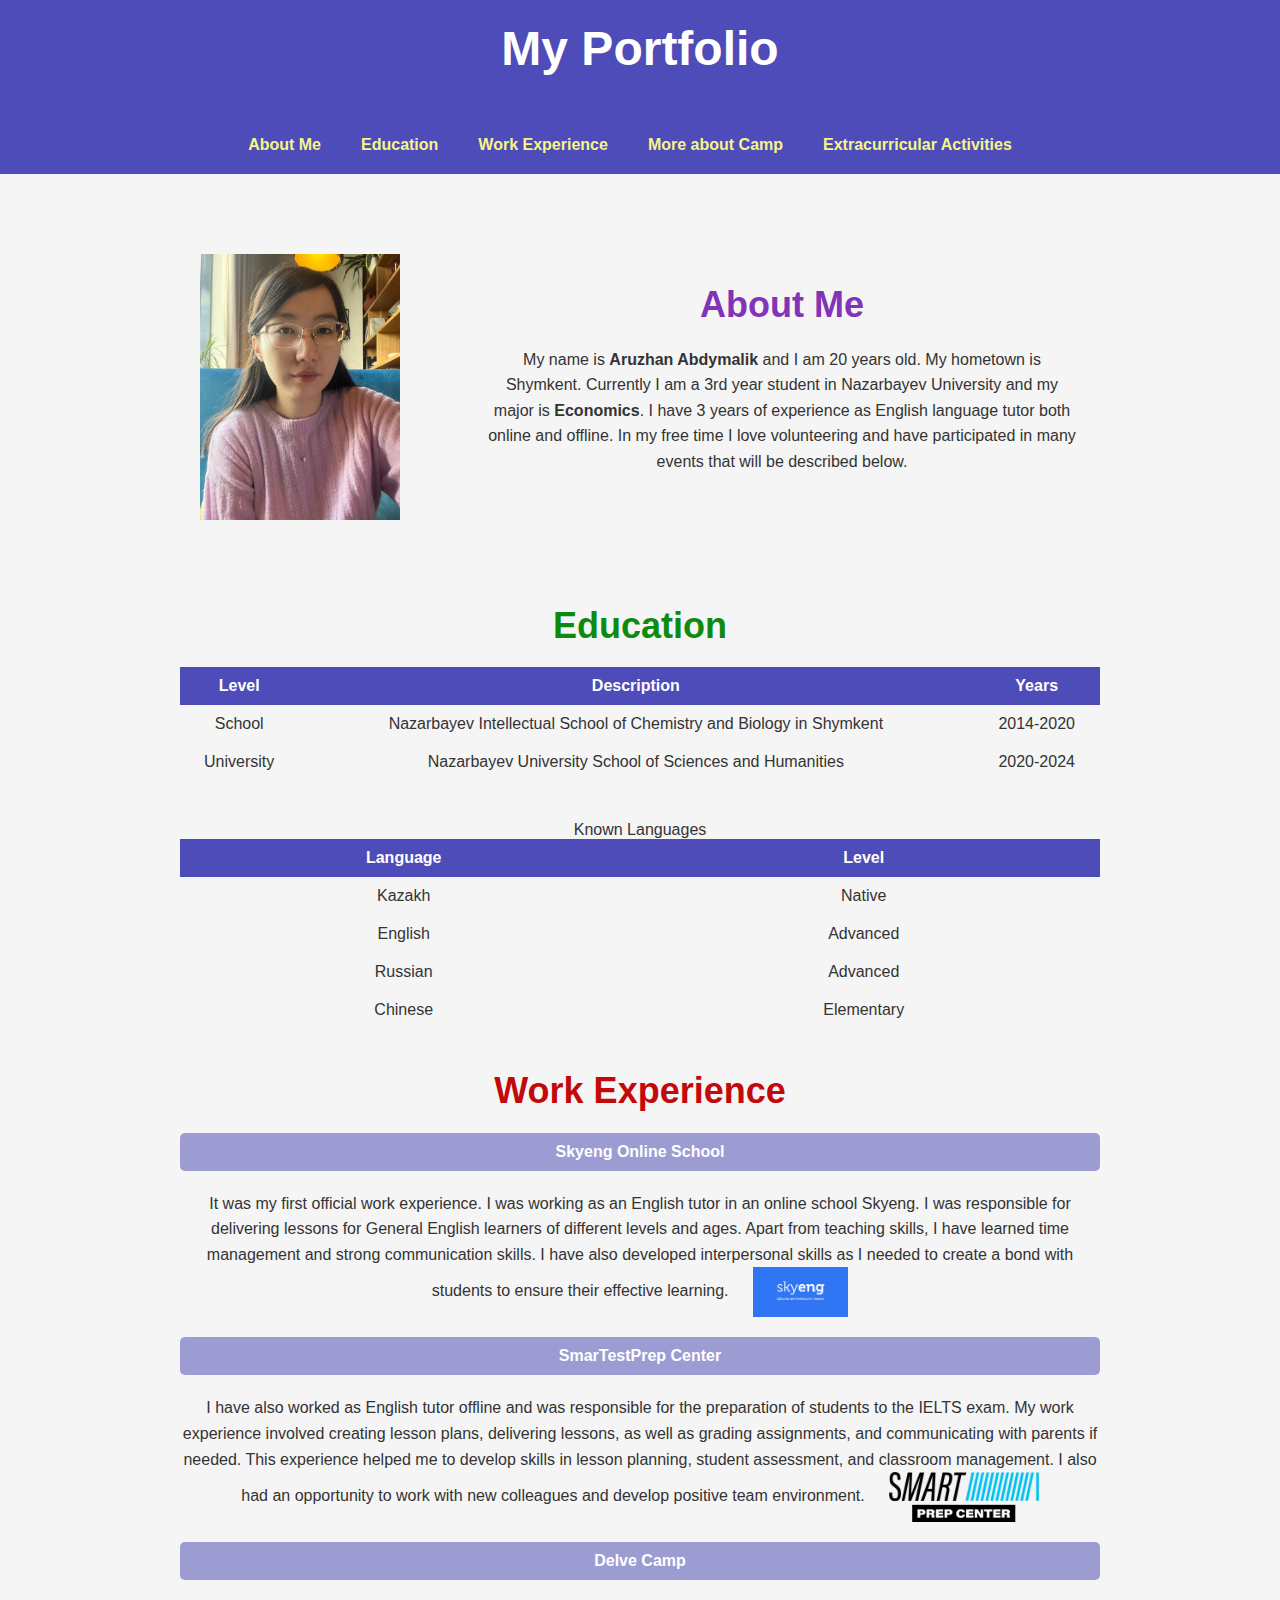
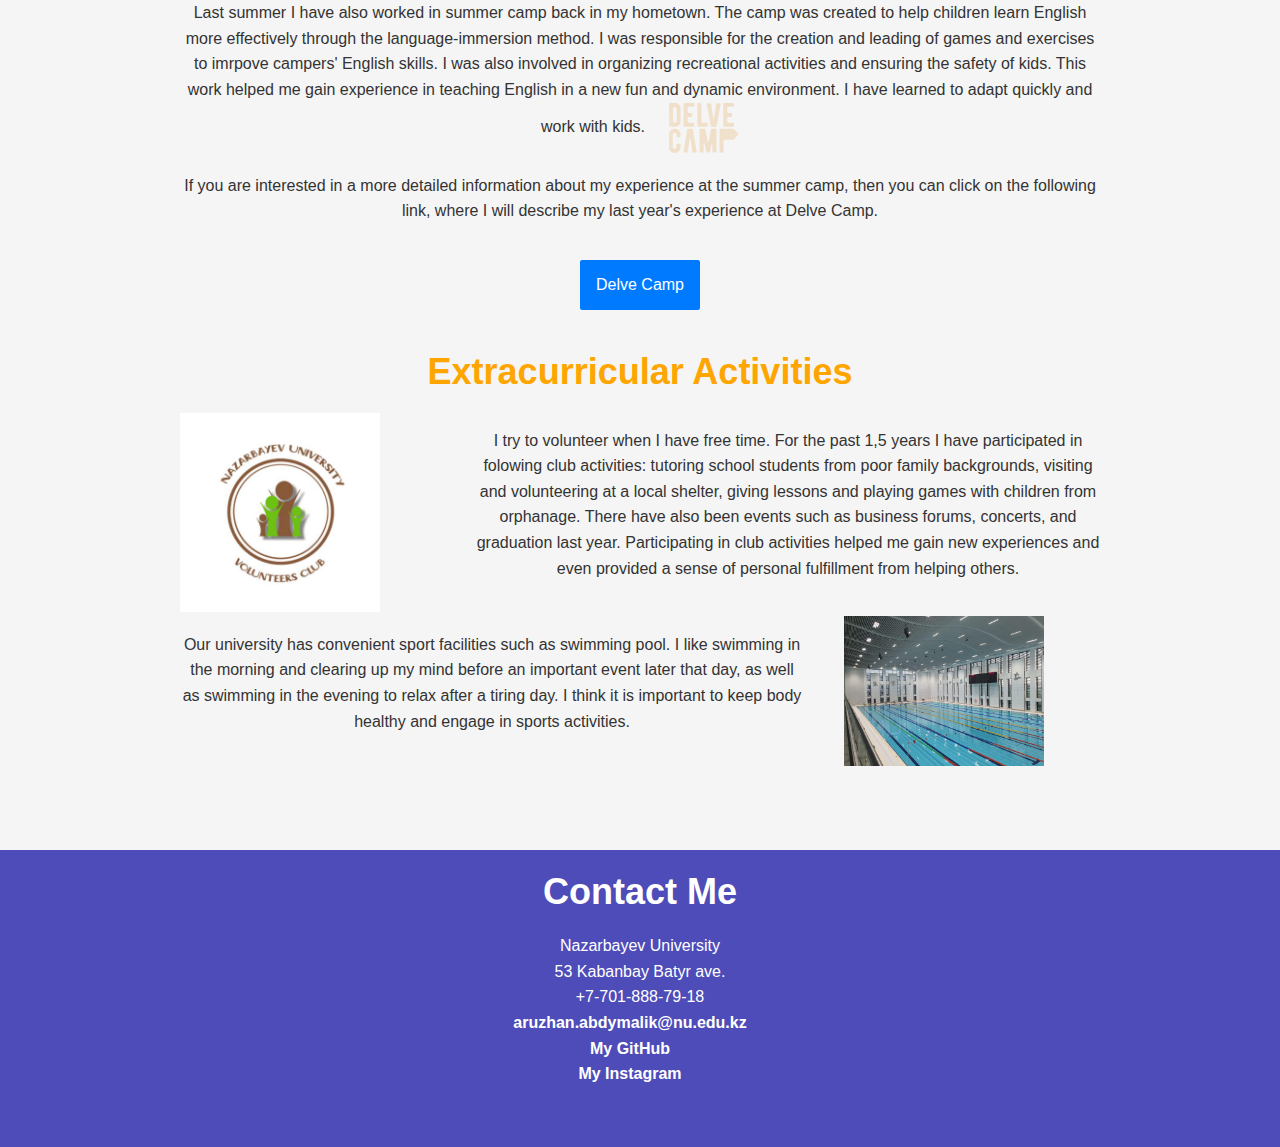
<file: index.html>
<!DOCTYPE html>
<html>
<head>
	<meta charset="UTF-8">
	<meta http-equiv="X-UA-Compatible" content="IE=edge">
	<meta name="viewport" content="width=device-width, initial-scale=1.0">
	<link rel="stylesheet" href="style.css">
	<title>My Portfolio</title>
</head>
<body>
	<header>
		<h1>My Portfolio</h1> <br>
		<nav>
			<ul>
				<li><a href="#about-me">About Me</a></li>
				<li><a href="#my-education">Education</a></li>
				<li><a href="#work-experience">Work Experience</a></li>
				<li><a href="page2.html" id="link">More about Camp</a></li>
				<li><a href="#my-extracurricular-activities">Extracurricular Activities</a></li>
			</ul>
		</nav>
	</header>
	<main>
		<section id="about-me">
			<div class="about-me-wrapper">
				<div class="image-wrapper">
					<img src="author.jpg" alt="" width="200px" height="250">
				</div>
				<div class="text-wrapper">
					<h2>About Me</h2>
					<p>My name is <b>Aruzhan Abdymalik</b> and I am 20 years old. My hometown is Shymkent. Currently I am a 3rd year student in Nazarbayev University and my major is <b>Economics</b>. I have 3 years of experience as English language tutor both online and offline. In my free time I love volunteering and have participated in many events that will be described below.</p>
				</div>
			</div>
		</section>		
		<section id="my-education">
			<h2>Education</h2>
			<table>
				<thead>
				  <tr>
					<th>Level</th>
					<th>Description</th>
					<th>Years</th>
				  </tr>
				</thead>
				<tbody>
				  <tr>
					<td>School</td>
					<td>Nazarbayev Intellectual School of Chemistry and Biology in Shymkent</td>
					<td>2014-2020</td>
				  </tr>
				  <tr>
					<td>University</td>
					<td>Nazarbayev University School of Sciences and Humanities</td>
					<td>2020-2024</td>
				  </tr>
				</tbody>
			  </table>						

			  <table>
				<caption>Known Languages</caption>
				<thead>
				  <tr>
					<th>Language</th>
					<th>Level</th>
				  </tr>
				</thead>
				<tbody>
				  <tr>
					<td>Kazakh</td>
					<td>Native</td>
				  </tr>
				  <tr>
					<td>English</td>
					<td>Advanced</td>
				  </tr>
				  <tr>
					<td>Russian</td>
					<td>Advanced</td>
				  </tr>
				  <tr>
					<td>Chinese</td>
					<td>Elementary</td>
				  </tr>
				</tbody>
			  </table>
		<section id="work-experience">
			<h2>Work Experience</h2>
			<article>
				<h4>Skyeng Online School</h4>
				<p>
				It was my first official work experience. I was working as an English tutor in an online school Skyeng. I was responsible for delivering lessons for General English learners of different levels and ages. Apart from teaching skills, I have learned time management and strong communication skills. I have also developed interpersonal skills as I needed to create a bond with students to ensure their effective learning.
				<img src="skyeng.png" alt="Skyeng logo" class="work-logo">
			</p>
			  </article>
			  <article>
				<h4>SmarTestPrep Center</h4>
				<p>
				I have also worked as English tutor offline and was responsible for the preparation of students to the IELTS exam. My work experience involved creating lesson plans, delivering lessons, as well as grading assignments, and communicating with parents if needed. This experience helped me to develop skills in lesson planning, student assessment, and classroom management. I also had an opportunity to work with new colleagues and develop positive team environment.
				<img src="smart.png" alt="SmarTestPrep Center logo" class="work-logo">	
			</p>
			  </article>
			  <article>
				<h4>Delve Camp</h4>
				<p>
				  Last summer I have also worked in summer camp back in my hometown. The camp was created to help children learn English more effectively through the language-immersion method. I was responsible for the creation and leading of games and exercises to imrpove campers' English skills. I was also involved in organizing recreational activities and ensuring the safety of kids. This work helped me gain experience in teaching English in a new fun and dynamic environment. I have learned to adapt quickly and work with kids.
				  <img src="logo.svg" alt="SmarTestPrep Center logo" class="work-logo">	
				</p>
				<div style="text-align:center;">
					<p>If you are interested in a more detailed information about my experience at the summer camp, then you can click on the following link, where I will describe my last year's experience at Delve Camp.</p>
					<a href="page2.html" id="camp-link">Delve Camp</a>
				</div>
			  </article>	
		</section>
	</section>
	<section id="my-extracurricular-activities">
		<h2>Extracurricular Activities</h2>
		<div class="extra-wrapper">
			<div class="image-wrapper">
				<img src="vol.jpg" alt="" width="200px" height="250">
			</div>
			<div class="text-wrapper">
				<p>I try to volunteer when I have free time. For the past 1,5 years I have participated in folowing club activities: tutoring school students from poor family backgrounds, visiting and volunteering at a local shelter, giving lessons and playing games with children from orphanage. There have also been events such as business forums, concerts, and graduation last year. Participating in club activities helped me gain new experiences and even provided a sense of personal fulfillment from helping others.</p>
			</div>
			<div class="text-wrapper-2">
				<p>Our university has convenient sport facilities such as swimming pool. I like swimming in the morning and clearing up my mind before an important event later that day, as well as swimming in the evening to relax after a tiring day. I think it is important to keep body healthy and engage in sports activities. </p>
			</div>
			<div class="image-wrapper-2">
				<img src="pool.jpeg" alt="" width="200px" height="250">
			</div>
		</div>
	</section>
	</main>
	<footer>
		<section id="contact-me">
			<h2>Contact Me</h2>
			<p>
				Nazarbayev University <br>
				53 Kabanbay Batyr ave. <br>
				+7-701-888-79-18 <br>
				<a href="mailto:aruzhan.abdymalik@nu.edu.kz" class="email">
					aruzhan.abdymalik@nu.edu.kz
				</a> <br>
				<a href="https://github.com/aruzhanabdymalik"><i class="fa fa-github"></i> My GitHub</a><br>
				<a href="https://www.instagram.com/aruzhan_fl/"> My Instagram</a>
			  </p>
		</section>
	</footer>
	<script src="main.js"></script>
</body>
</html>
</file>
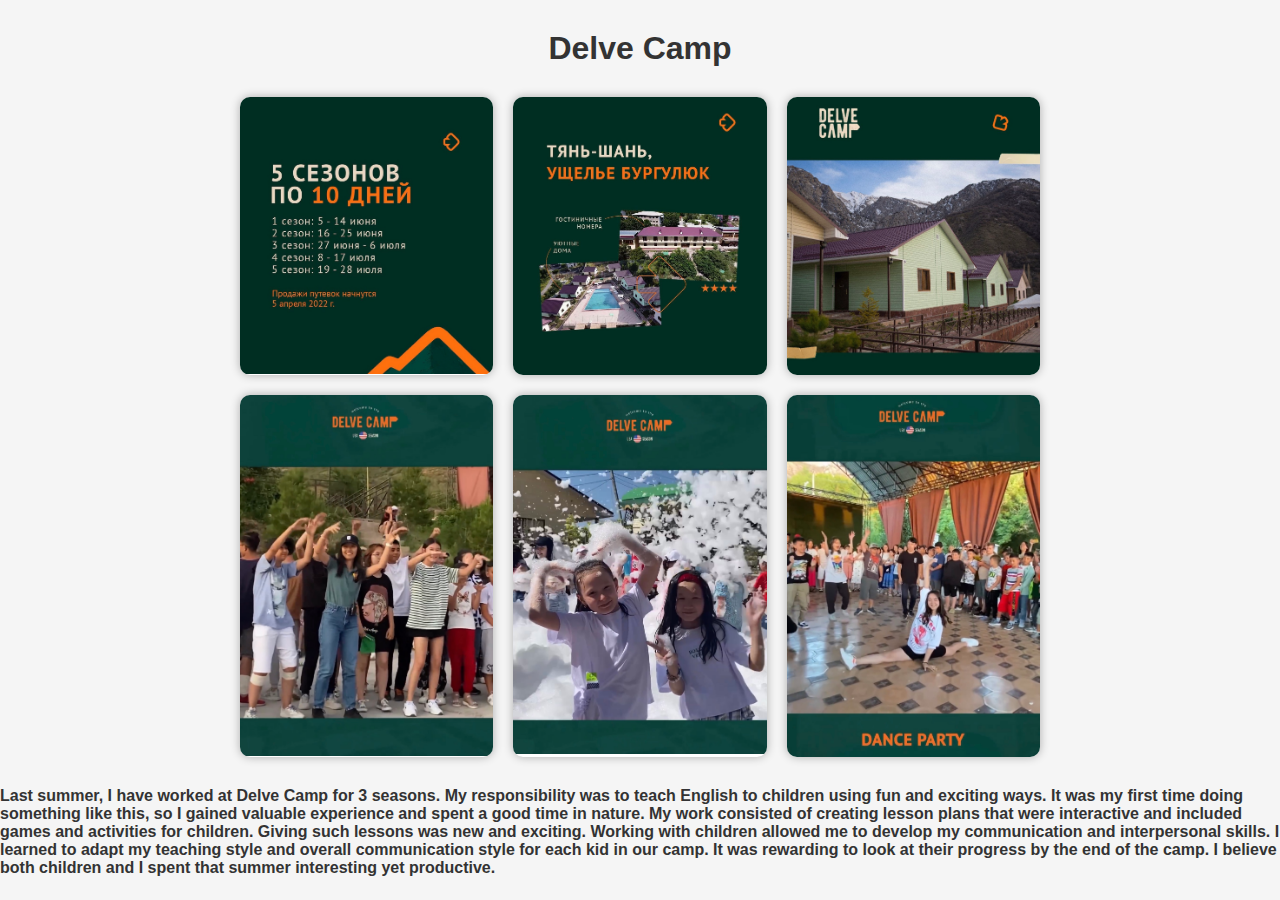
<file: page2.html>
<!DOCTYPE html>
<html lang="en">
<head>
	<meta charset="UTF-8">
	<title>Delve Camp</title>
	<style>
		body {
			font-family: Arial, sans-serif;
			margin: 0;
			padding: 0;
			background-color: #f5f5f5;
		}

		h1 {
			text-align: center;
			color: #333;
			margin-top: 30px;
			margin-bottom: 30px;
		}
        h4 {
  font-size:1em; 
  color: #333; 
  margin-top: 30px;

  
}


		.gallery {
			display: grid;
			grid-template-columns: repeat(3, 1fr);
			grid-gap: 20px;
			margin: 0 auto;
			max-width: 800px;
		}

		.gallery div {
			border-radius: 10px;
			overflow: hidden;
			box-shadow: 0px 0px 10px rgba(0,0,0,0.3);
			background-color: #fff;
			transition: transform 0.3s ease-in-out;
			cursor: pointer;
		}

		.gallery div:hover {
			transform: translateY(-5px);
			box-shadow: 0px 5px 20px rgba(0,0,0,0.5);
		}

		.gallery img {
			display: block;
			width: 100%;
			height: auto;
			transition: opacity 0.3s ease-in-out;
		}

		.gallery div:hover img {
			opacity: 0.8;
		}

		.gallery p {
			text-align: center;
			margin-top: 10px;
			margin-bottom: 10px;
			font-size: 14px;
			color: #666;
		}
	</style>
</head>
<body>
	<h1>Delve Camp</h1>
	
    <div class="gallery">

    <div>
		<img src="d1.jpg" alt="Picture 1" width="200" height="200">
	</div>

	<div>
		<img src="d2.jpg" alt="Picture 2" width="200" height="200">
	</div>

	<div>
		<img src="d3.jpg" alt="Picture 3" width="200" height="200">
	</div>
	<div>
		<img src="d4.jpg" alt="Picture 4" width="200" height="200">
	</div>

	<div>
		<img src="d5.jpg" alt="Picture 5" width="200" height="200">
	</div>

	<div>
		<img src="d6.jpg" alt="Picture 6" width="200" height="200">
	</div>
</div>
    <h4> Last summer, I have worked at Delve Camp for 3 seasons. My responsibility was to teach English to children using fun and exciting ways. It was my first time doing something like this, so I gained valuable experience and spent a good time in nature. My work consisted of creating lesson plans that were interactive and included games and activities for children. Giving such lessons was new and exciting. Working with children allowed me to develop my communication and interpersonal skills. I learned to adapt my teaching style and overall communication style for each kid in our camp. It was rewarding to look at their progress by the end of the camp. I believe both children and I spent that summer interesting yet productive. </h4>

</body>
</html>
</file>
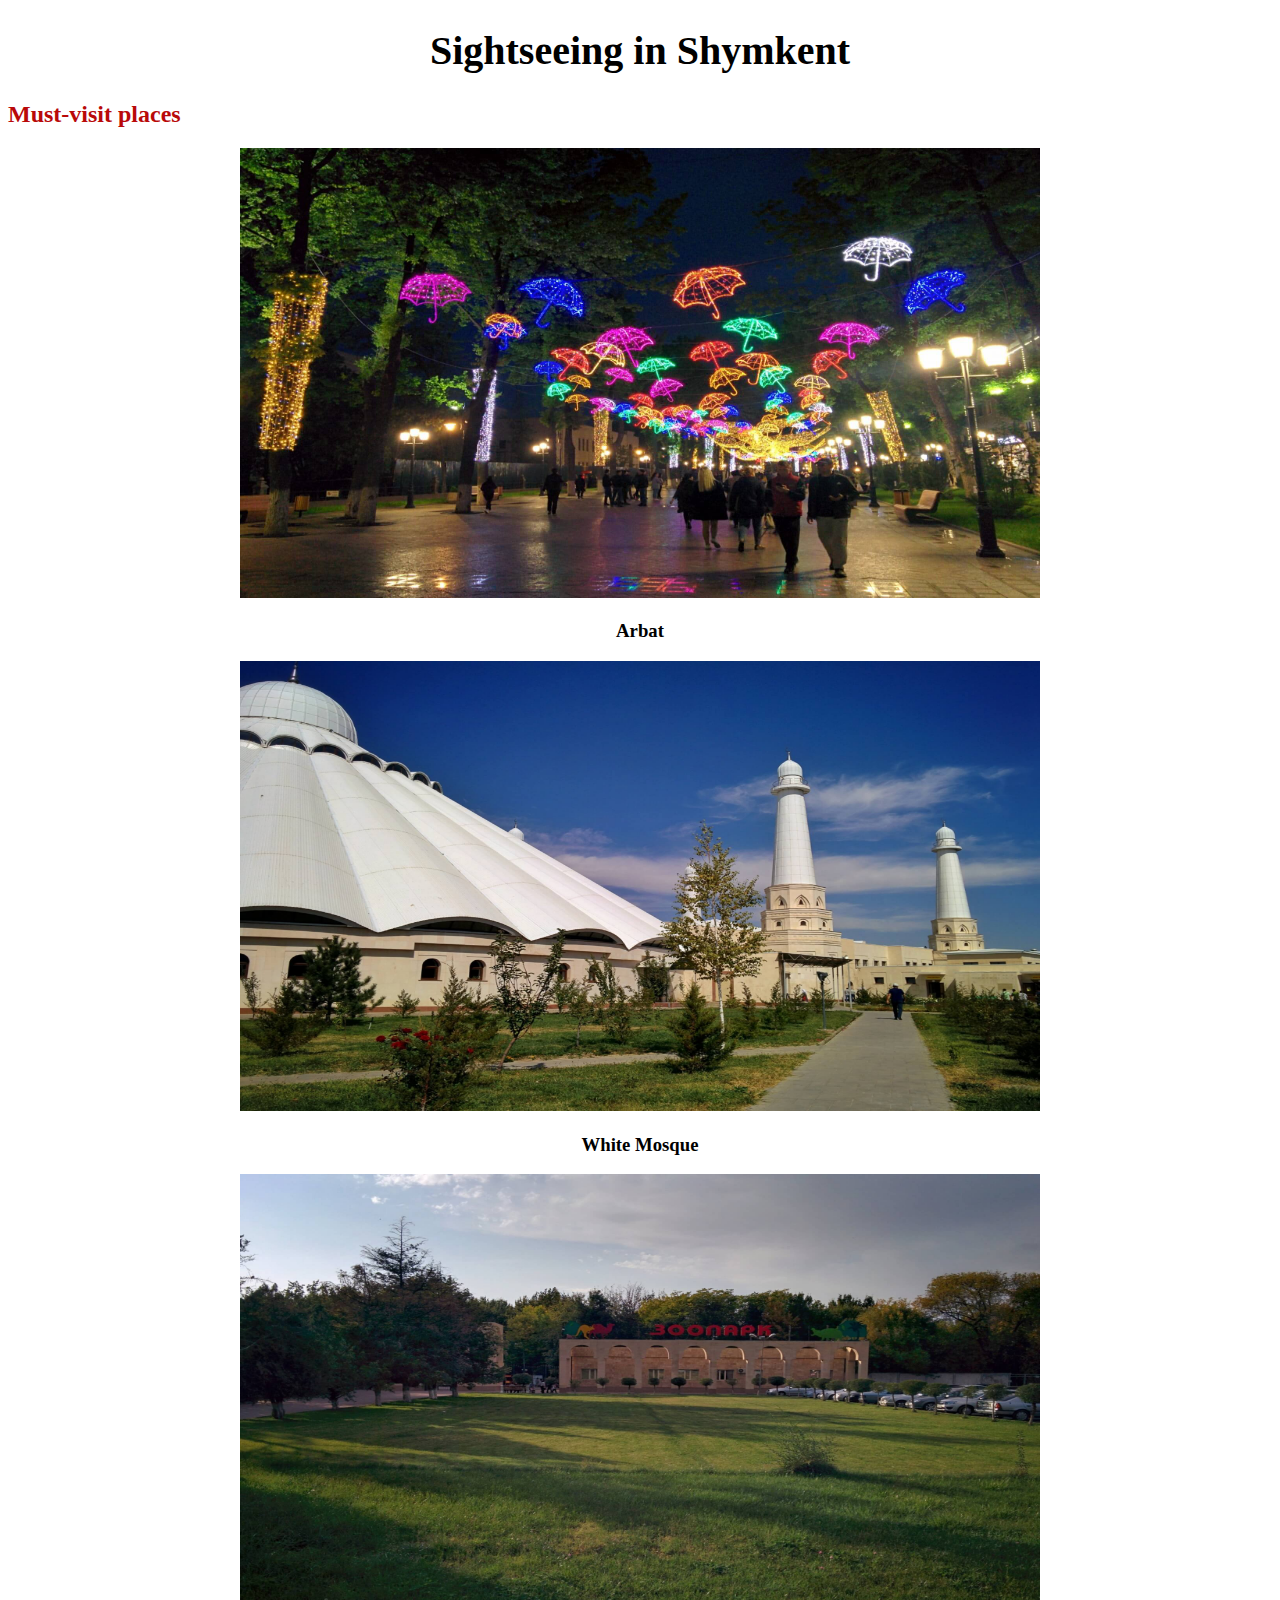
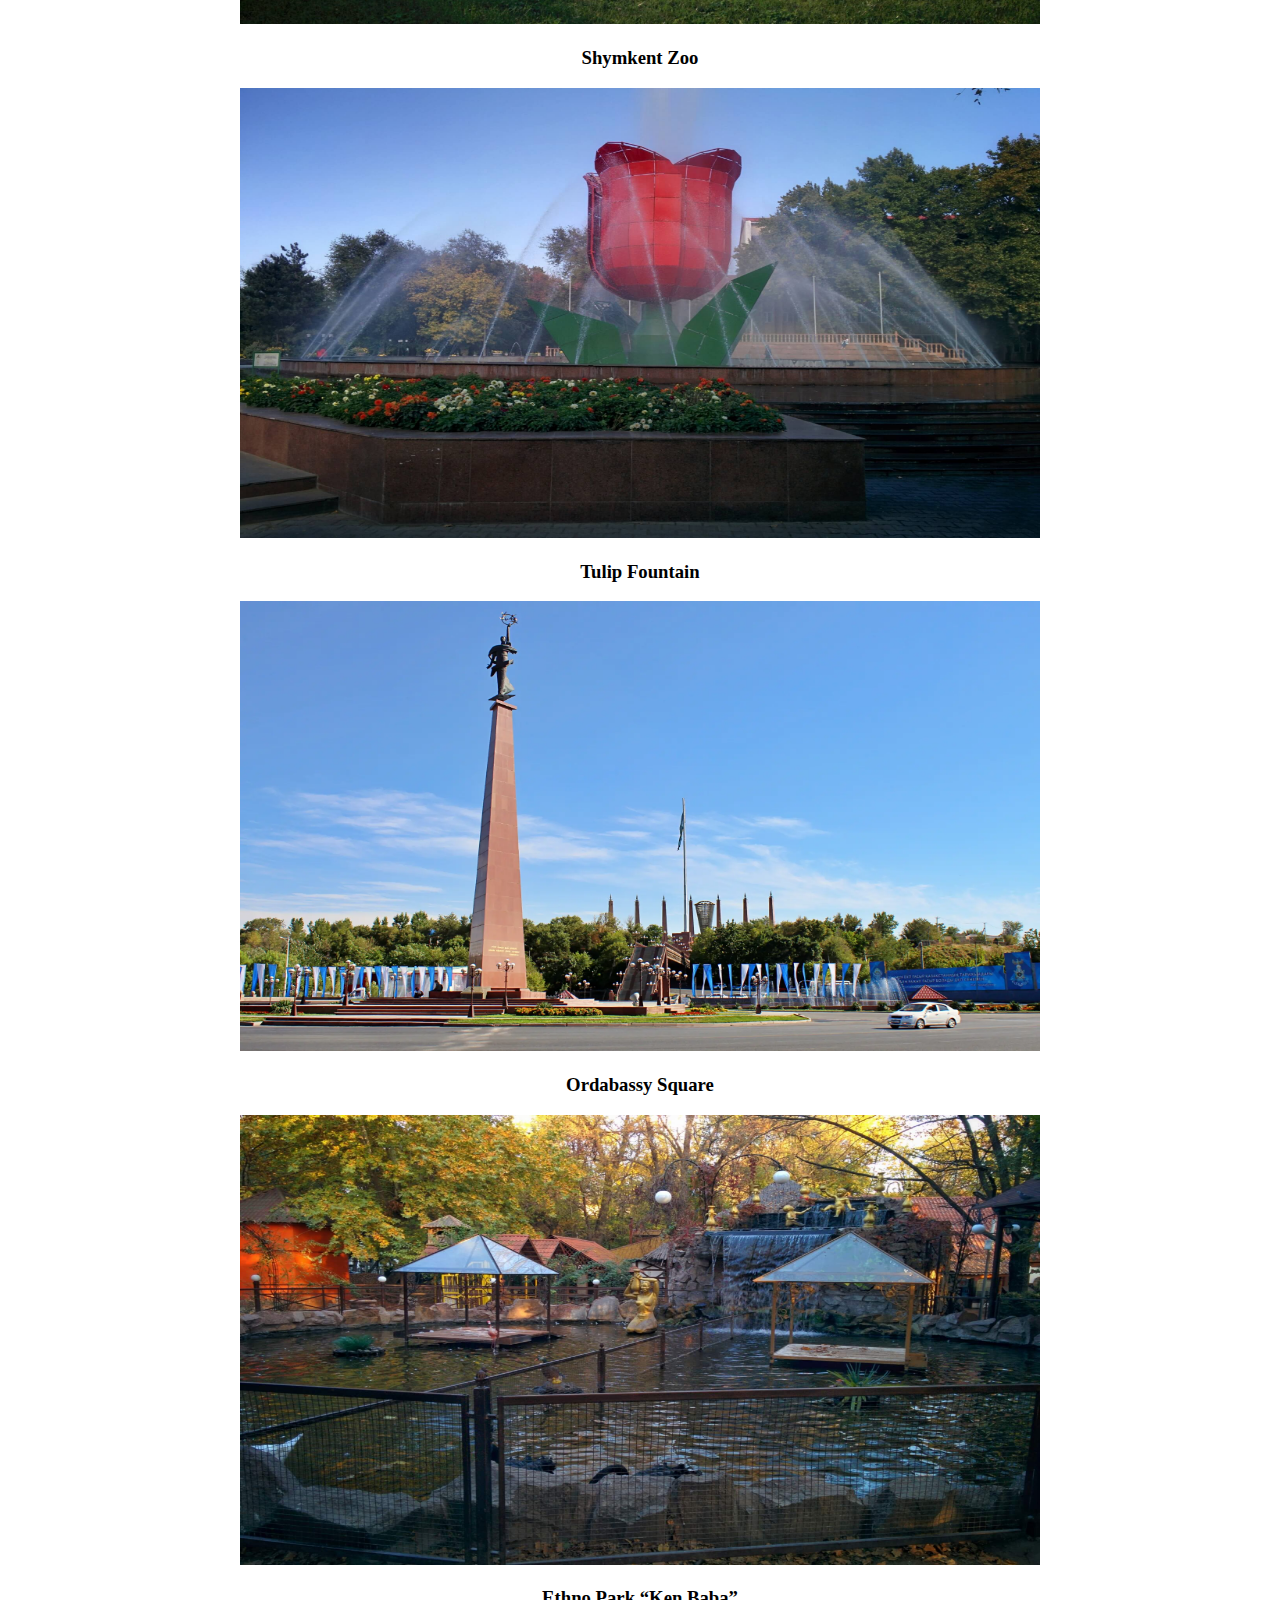
<file: sights.html>
<!DOCTYPE html>
<html lang="en">
<head>
  <meta charset="UTF-8">
  <title>Sightseeing in Shymkent</title>
 </head>
 <body>
   <h1 style="text-align:center; font-size:250%;">Sightseeing in Shymkent</h1>
   <h2 style="color:rgb(185, 9, 9);">Must-visit places</h2>
   <center> 
    
    <img src="p1.jpg" alt="" width="800" height="450">
    <h3>Arbat</h3>
    <img src="p2.jpg" alt="" width="800" height="450">
    <h3>White Mosque</h3>
    <img src="p3.jpg" alt="" width="800" height="450">
    <h3>Shymkent Zoo</h3>
    <img src="p4.jpg" alt="" width="800" height="450">
    <h3>Tulip Fountain</h3>
    <img src="p5.jpg" alt="" width="800" height="450">
    <h3>Ordabassy Square</h3>
    <img src="p6.jpg" alt="" width="800" height="450">
    <h3>Ethno Park “Ken Baba”</h3>
   </center>
 </body>
</html>
</file>
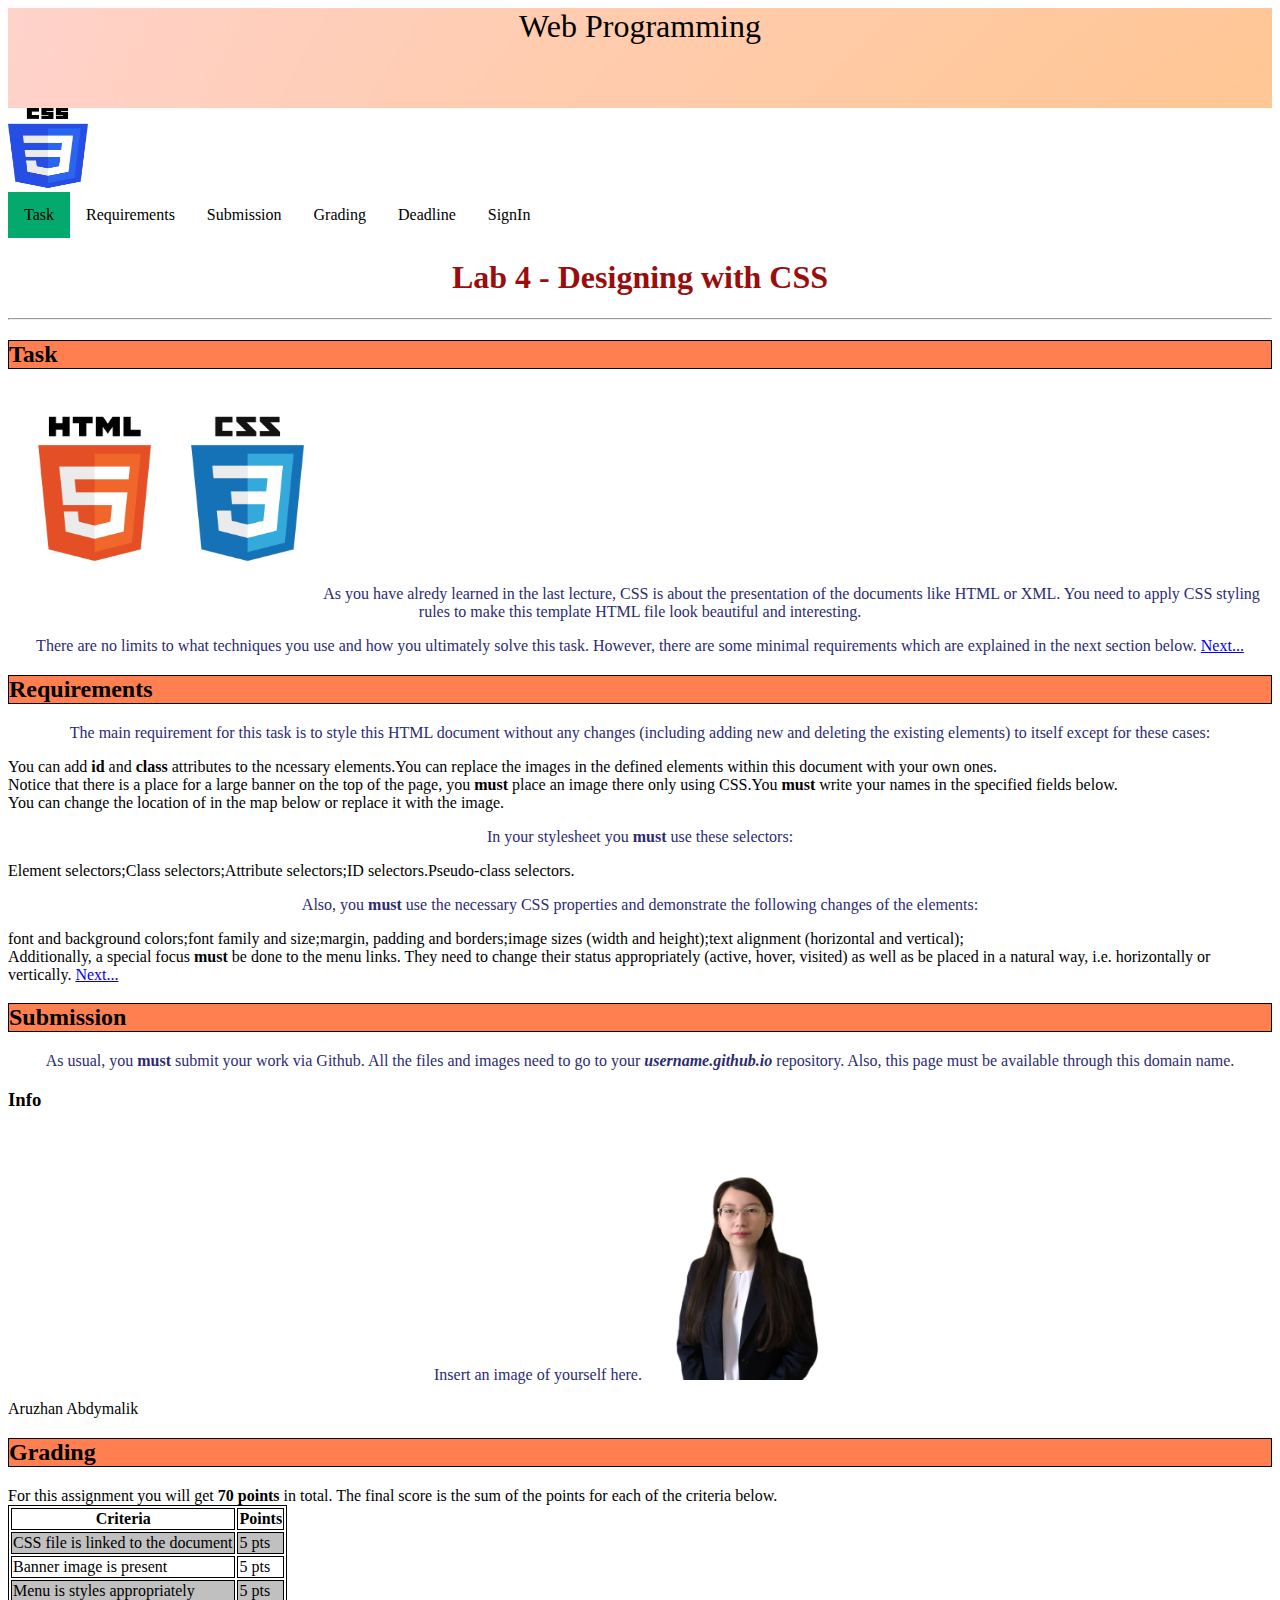
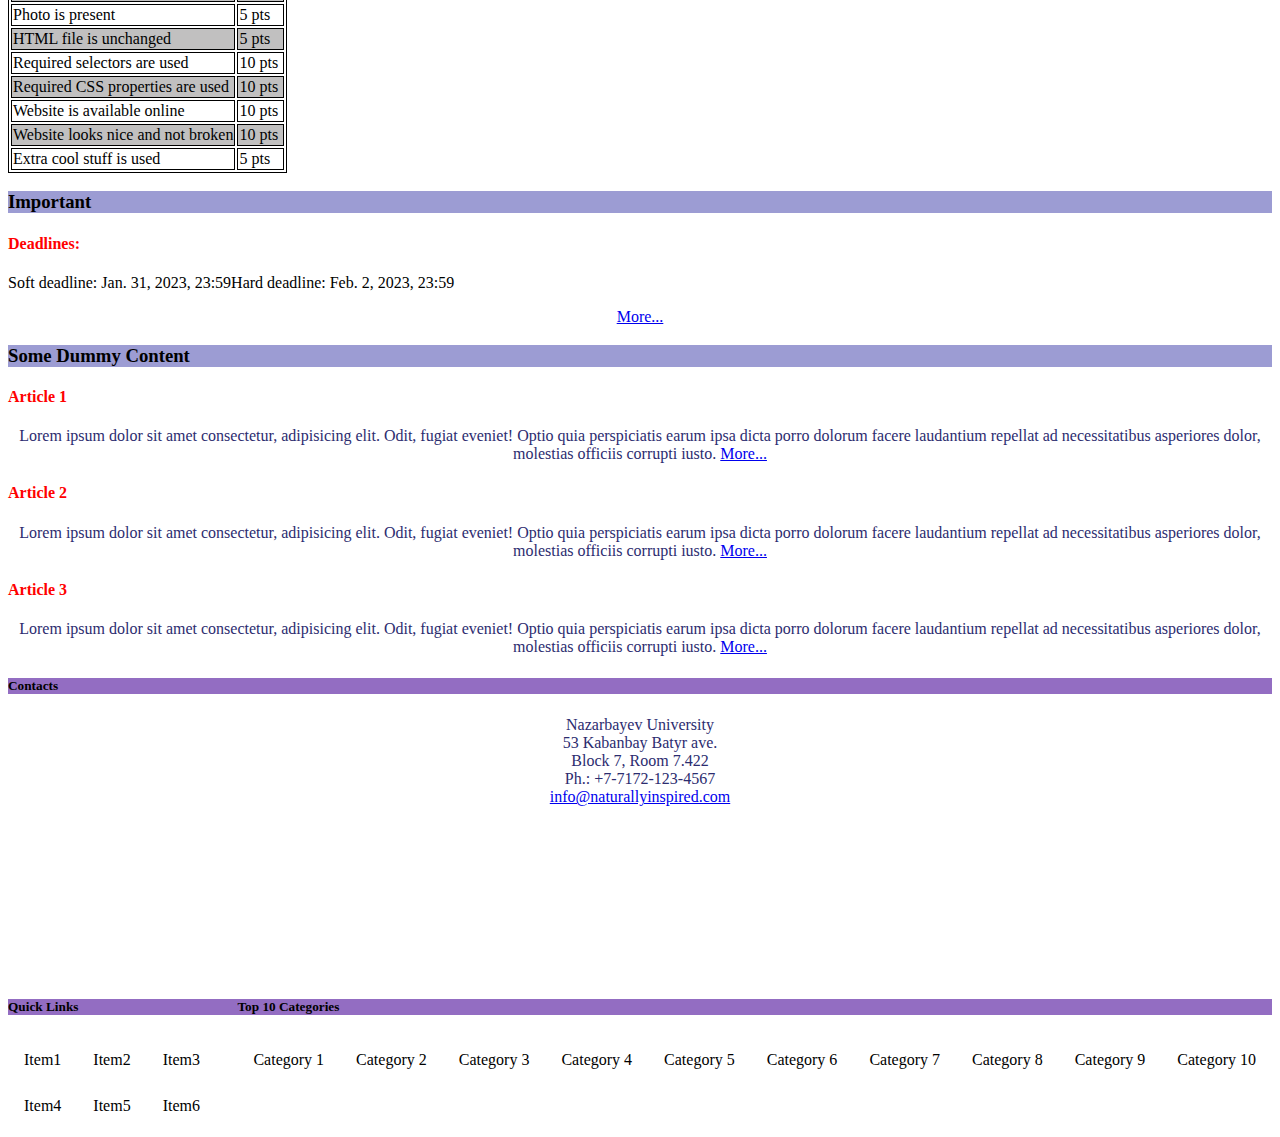
<file: WPPS_Lab3.html>
<!DOCTYPE html>
<html lang="en">
<head>
  <meta charset="UTF-8">
  <meta http-equiv="X-UA-Compatible" content="IE=edge">
  <meta name="viewport" content="width=device-width, initial-scale=1.0">
  <link rel="stylesheet" href="Lab3.css">
  <title>CSS Design</title>
</head>
<body>
  <!-- HEADER -->
  <header>
    <div class="banner">Web Programming</div>
  </header>
<div>
  <!-- Navbar -->
  <nav>
      <a class="logo" href="#">
        <img src="logo.png" alt="logo" width="80px" height="80px">
      </a>
      <ul class="menu">
        <li><a class="active" href="#task">Task</a></li>
        <li><a href="#requirements">Requirements</a></li>
        <li><a href="#submission">Submission</a></li>
        <li><a href="#grading">Grading</a></li>
        <li><a href="#deadline">Deadline</a></li>
        <li><a href="#">SignIn</a></li>
      </ul>
    </nav>

  <!-- Main Content -->

  <section class="main_content">
    <h1 id="main-heading" class="topic">
      Lab 4 - Designing with CSS 
    </h1>
    <hr>
    <article id="task">
      <h2>Task</h2>
      <p>
        <img src="task.png" alt="" width="300px" height="210">
        As you have alredy learned in the last lecture, 
        CSS is about the presentation of the documents
        like HTML or XML.
        You need to apply
        CSS styling rules to make this template HTML file look
        beautiful and interesting.  
      </p>
      <p>
        There are no 
        limits to what techniques you use and how you 
        ultimately solve this task. 
        However, there are some minimal requirements
        which are explained in the next section below.
        <a href="#requirements">Next...</a>
      </p>
    </article>
    <article id="requirements">
      <h2 >Requirements</h2>
      <p>
        
        The main requirement for this task is to 
        style this HTML document without any 
        changes (including adding new and deleting the existing elements) to itself except for these cases: 
        <ul class="requirements">
          <li>
            You can add <strong>id</strong>
            and <strong>class</strong> 
            attributes to the ncessary elements. 
            </li>
            <li>
            You can replace the 
            images in the defined elements within this document with your
            own ones. 
            </li><li>
            Notice that there is a place for a 
            large banner on the top of the page,
            you <strong>must</strong> place an image there only using CSS.
            </li>
            <li>
              You <strong>must</strong> write your names in the specified fields below.
            </li>
            <li>You can change the location
              of in the map below or replace it with the image.
            </li>
        </ul>
      </p>
      <p>
        In your stylesheet you <strong>must</strong>
         use these selectors:
        <ul>
          <li>Element selectors;</li>
          <li>Class selectors;</li>
          <li>Attribute selectors;</li>
          <li>ID selectors.</li>
          <li>Pseudo-class selectors.</li>
        </ul>
      </p>
      <p>
        Also, you <strong>must</strong> 
        use the necessary CSS properties
        and demonstrate the following changes
        of the elements:
        <ul>
          <li>font and background colors;</li>
          <li>font family and size;</li>
          <li>margin, padding and borders;</li>
          <li>image sizes (width and height);</li>
          <li>text alignment (horizontal and vertical);</li>
        </ul>
        Additionally, a special focus <strong>must</strong> 
        be done to the menu links.        
        They need to change their status appropriately 
        (active, hover, visited)
        as well as be placed in a natural way,
        i.e. horizontally or vertically. 
        <a href="#submission">Next...</a>
      </p>
    </article>


    <article id="submission">
      <h2>Submission</h2>
      <p>
       As usual, you <strong>must</strong> submit 
       your work via Github. All the files and images need to go to 
       your <strong> <i>username.github.io</i> </strong>repository. 
       Also, this page must be available 
       through this domain name.
      </p>
      <h3>Info</h3>
      <p>
         Insert an image of yourself here.
         <img src="author.jpeg" alt="" width="200px" height="250">

        <ul>
          <li>Aruzhan Abdymalik </li>
        </ul>
      </p>
    </article>
    <article id="grading">
      <h2>Grading</h2>
      For this assignment you will get 
      <strong>70 points</strong>  in total.
      The final score is the sum of the points 
      for each of the criteria below.
      <table>
        <tr>
          <th>Criteria</th>
          <th>Points</th>
        </tr>
        <tr>
          <td>CSS file is linked to the document</td>
          <td>5 pts</td>
        </tr>
        <tr>
          <td>Banner image is present</td>
          <td>5 pts</td>
        </tr>
        <tr>
          <td>Menu is styles appropriately</td>
          <td>5 pts</td>
        </tr>
        
        <tr>
          <td>Photo is present </td>
          <td>5 pts</td>
        </tr>
         <tr>
          <td>HTML file is unchanged</td>
          <td>5 pts</td>
        </tr>
        <tr>
          <td>Required selectors are used</td>
          <td>10 pts</td>
        </tr>
        <tr>
          <td>Required CSS properties are used</td>
          <td>10 pts</td>
        </tr>
        <tr>
          <td>Website is available online</td>
          <td>10 pts</td>
        </tr>
        <tr>
          <td>Website looks nice and not broken</td>
          <td>10 pts</td>
        </tr>
        <tr>
          <td>Extra cool stuff is used</td>
          <td>5 pts</td>
        </tr>
        </tr>
      </table>
    </article>
  </section>


  <!-- Aside Information -->
  <aside>
    <h3>Important</h3>
    <section class="aside_content">
      <article id="deadline">
        <h4>Deadlines:</h4>
        <ul>
          <li>Soft deadline: Jan. 31, 2023, 23:59</li>
          <li>Hard deadline: Feb. 2, 2023, 23:59</li>
        </ul>
        <p>
        <a href="#">More...</a>
      </article>
      </section>
     
        <h3>Some Dummy Content</h3>
       <section>
        <article>
        <h4>Article 1</h4>
        <p>
          Lorem ipsum dolor sit amet consectetur, 
          adipisicing elit. Odit, fugiat eveniet! 
          Optio quia perspiciatis earum ipsa dicta 
          porro dolorum facere laudantium repellat 
          ad necessitatibus asperiores dolor, molestias 
          officiis corrupti iusto.
          <a href="#">More...</a>
        </p>
      </article>
      <article>
        <h4>Article 2</h4>
        <p>
          Lorem ipsum dolor sit amet consectetur, 
          adipisicing elit. Odit, fugiat eveniet! 
          Optio quia perspiciatis earum ipsa dicta 
          porro dolorum facere laudantium repellat 
          ad necessitatibus asperiores dolor, molestias 
          officiis corrupti iusto.
          <a href="#">More...</a>
        </p>
      </article>
      <article>
        <h4>Article 3</h4>
        <p>
          Lorem ipsum dolor sit amet consectetur, 
          adipisicing elit. Odit, fugiat eveniet! 
          Optio quia perspiciatis earum ipsa dicta 
          porro dolorum facere laudantium repellat 
          ad necessitatibus asperiores dolor, molestias 
          officiis corrupti iusto.
          <a href="#">More...</a>
        </p>
      </article>
    </section>
  </aside>
</div>
  <!-- FOOTER -->
  <footer>
    <div class="contacts">
      <div >
        <h5>Contacts</h5>
        <p>
          Nazarbayev University <br>
          53 Kabanbay Batyr ave. <br>
          Block 7, Room 7.422 <br>
          Ph.: +7-7172-123-4567 <br>
          <a href="mailto:info@naturallyinspired.com" class="email">
            info@naturallyinspired.com
          </a>
        </p>
      </div>
      <div class="map">
          <iframe src="https://maps.google.com/maps?q=Nazarbayev%20university,%20Nur-Sultan&t=&z=13&ie=UTF8&iwloc=&output=embed" 
                  frameborder="0" scrolling="no" marginheight="0" marginwidth="0">
          </iframe>
      </div>
    </div>
    <div class="categories">
      <h5>Top 10 Categories</h5>
      <ul>
        <li><a href="#">Category 1</a></li>
        <li><a href="#">Category 2</a></li>
        <li><a href="#">Category 3</a></li>
        <li><a href="#">Category 4</a></li>
        <li><a href="#">Category 5</a></li>
        <li><a href="#">Category 6</a></li>
        <li><a href="#">Category 7</a></li>
        <li><a href="#">Category 8</a></li>
        <li><a href="#">Category 9</a></li>
        <li><a href="#">Category 10</a></li>
      </ul>
    </div>
    <div class="quick_links">
      <h5>Quick Links</h5>
      <ul>
        <li><a href="#">Item1</a></li>
        <li><a href="#">Item2</a></li>
        <li><a href="#">Item3</a></li>
        <li><a href="#">Item4</a></li>
        <li><a href="#">Item5</a></li>
        <li><a href="#">Item6</a></li>
      </ul>
    </div>
  </footer>
</body>


<script>
  document.querySelectorAll('a[href^="#"]').forEach(anchor => {
    anchor.addEventListener('click', function (e) {
      e.preventDefault();
      
      document.querySelector(this.getAttribute('href')).scrollIntoView({
          behavior: 'smooth'
      });
    });
  });
</script>
</html>
</file>
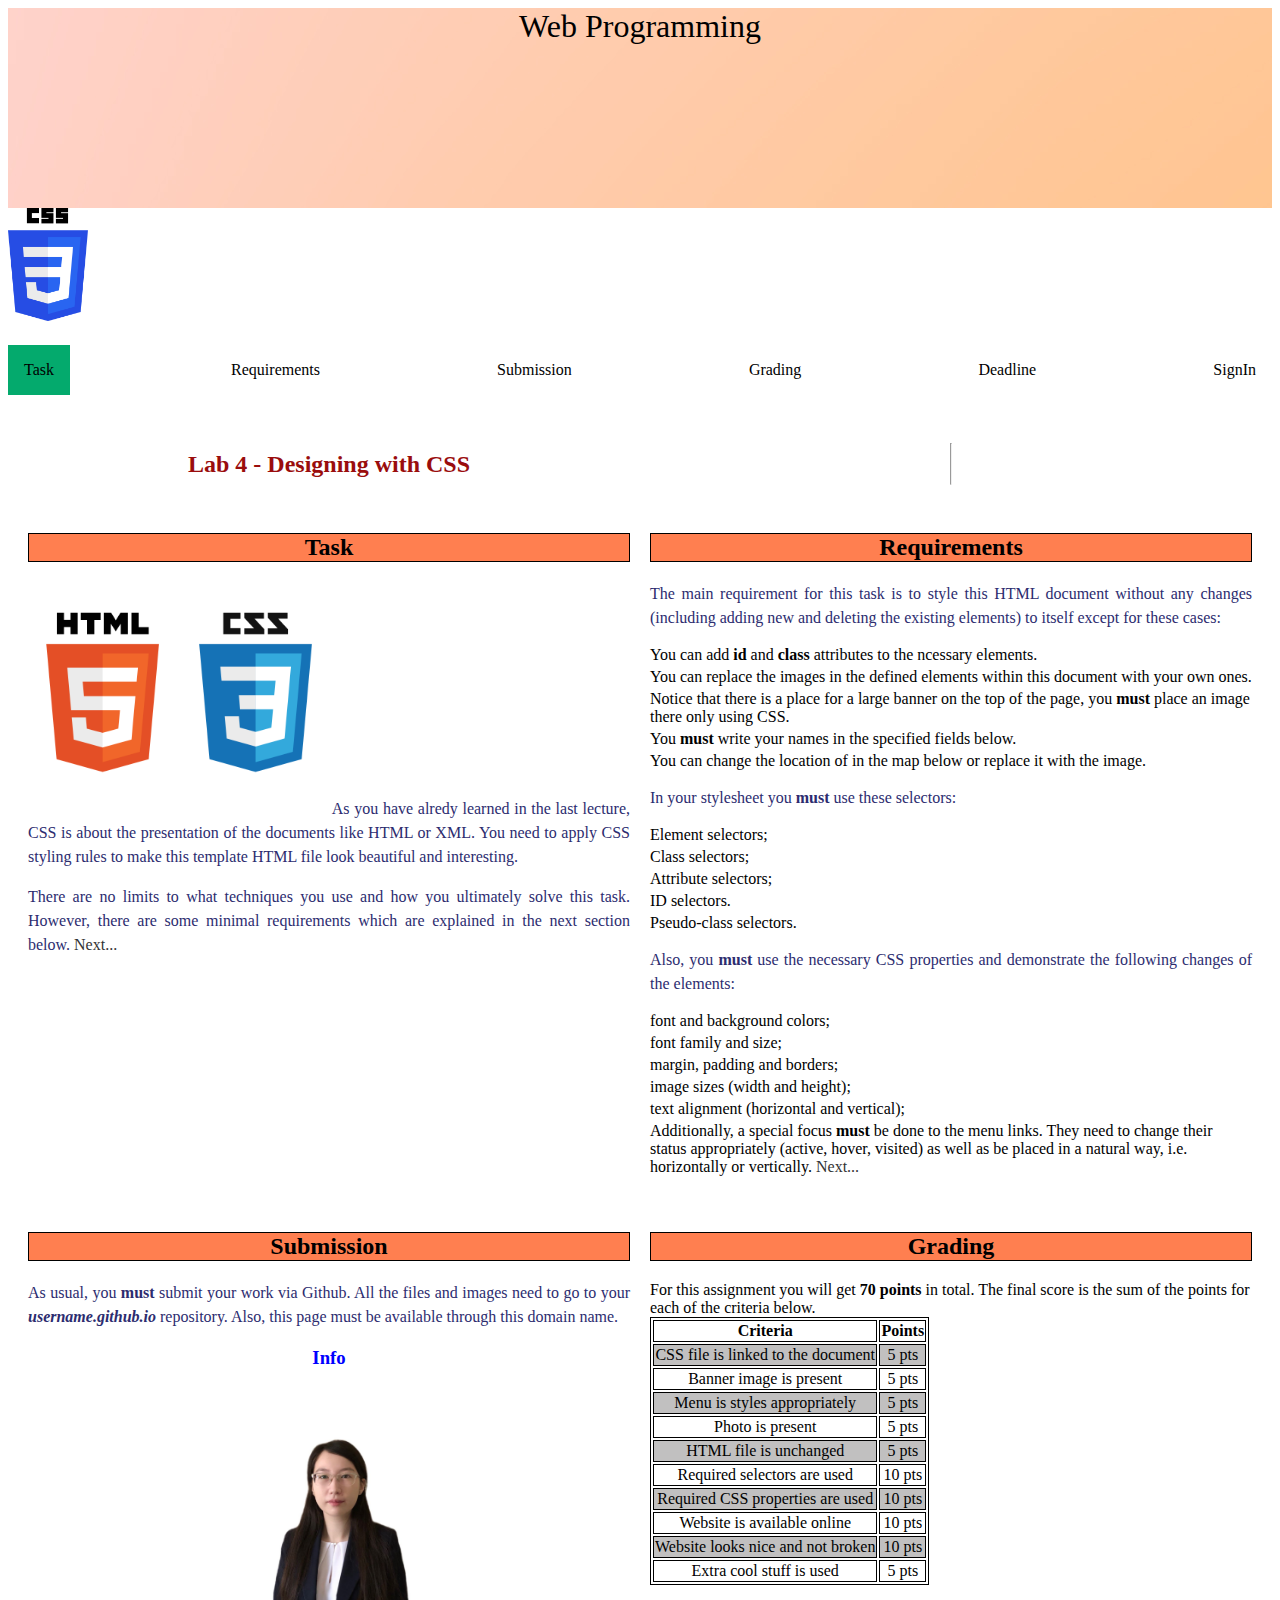
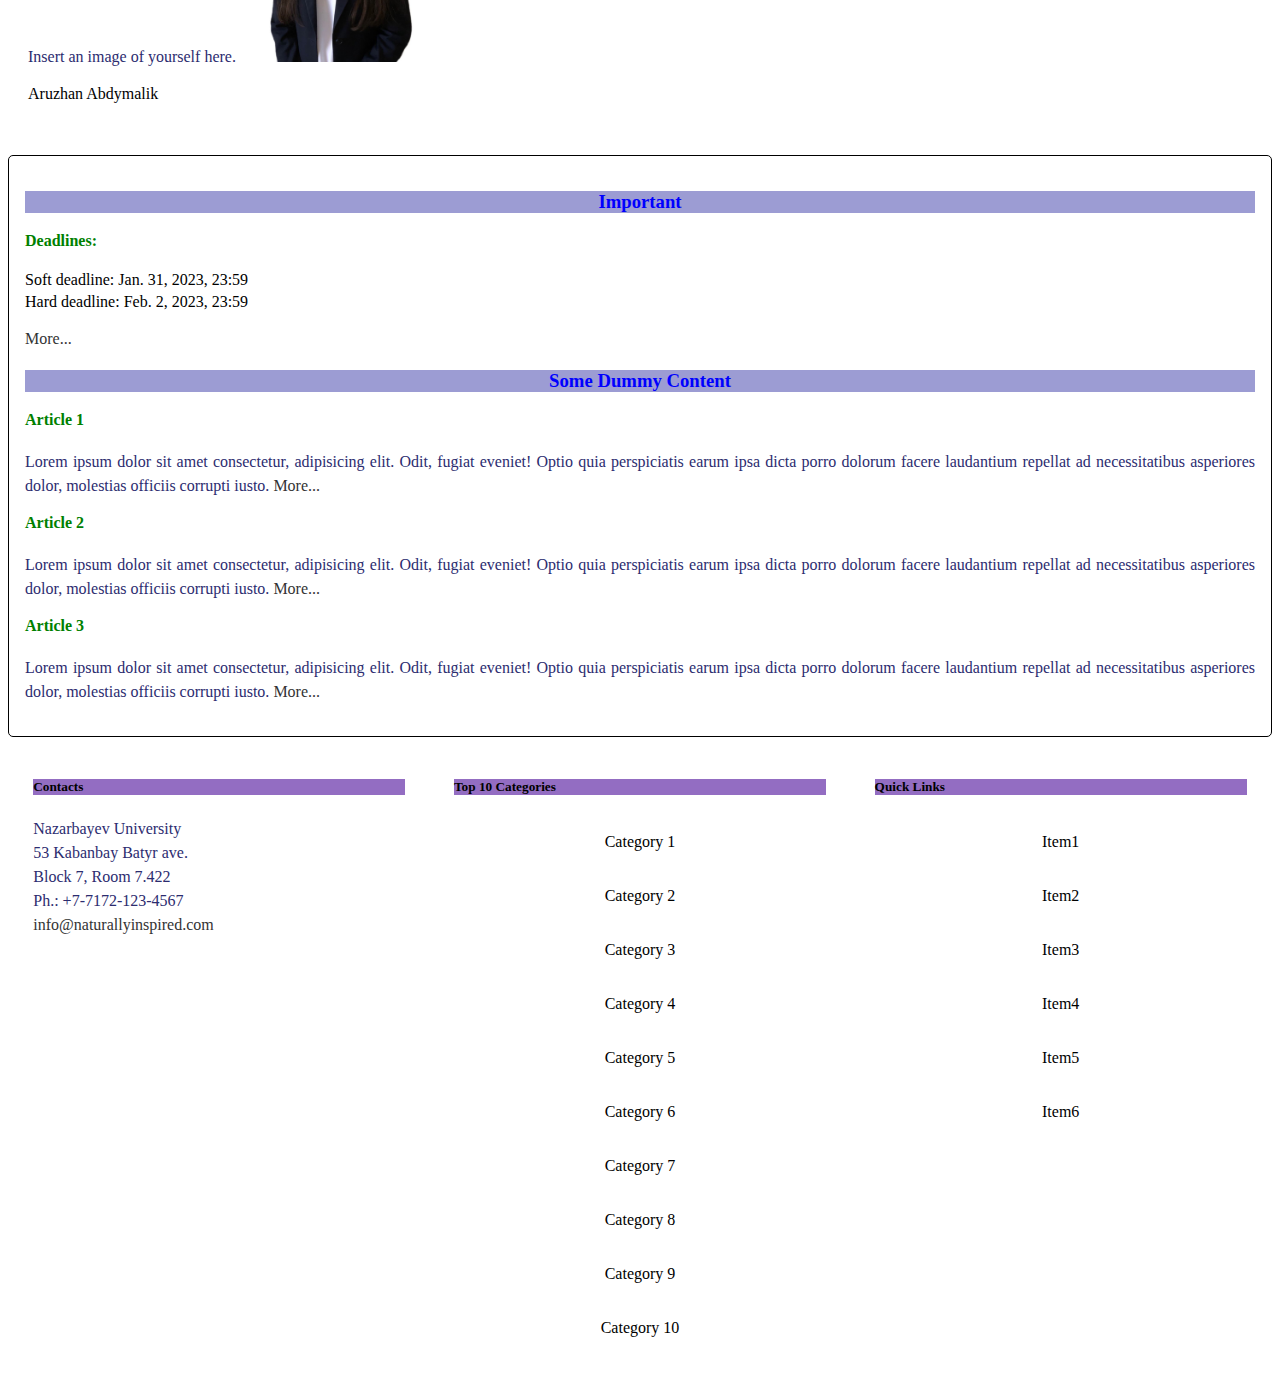
<file: WPPS_Lab4.html>
<!DOCTYPE html>
<html lang="en">
<head>
  <meta charset="UTF-8">
  <meta http-equiv="X-UA-Compatible" content="IE=edge">
  <meta name="viewport" content="width=device-width, initial-scale=1.0">
  <link rel="stylesheet" href="Lab4.css">
  <title>CSS Design</title>
</head>
<body>
  <!-- HEADER -->
  <header>
    <div class="banner">Web Programming</div>
  </header>
<div class="wrapper">
  <!-- Navbar -->
  <nav>
      <a class="logo" href="#">
        <img src="logo.png" alt="logo" width="80px" height="80px">
      </a>
      <ul class="menu">
        <li><a class="active" href="#task">Task</a></li>
        <li><a href="#requirements">Requirements</a></li>
        <li><a href="#submission">Submission</a></li>
        <li><a href="#grading">Grading</a></li>
        <li><a href="#deadline">Deadline</a></li>
        <li><a href="#">SignIn</a></li>
      </ul>
    </nav>

  <!-- Main Content -->

  <section class="main_content">
    <h1 id="main-heading" class="topic">
      Lab 4 - Designing with CSS 
    </h1>
    <hr>
    <article id="task">
      <h2>Task</h2>
      <p>
        <img src="task.png" alt="" width="300px" height="210">
        As you have alredy learned in the last lecture, 
        CSS is about the presentation of the documents
        like HTML or XML.
        You need to apply
        CSS styling rules to make this template HTML file look
        beautiful and interesting.  
      </p>
      <p>
        There are no 
        limits to what techniques you use and how you 
        ultimately solve this task. 
        However, there are some minimal requirements
        which are explained in the next section below.
        <a href="#requirements">Next...</a>
      </p>
    </article>
    <article id="requirements">
      <h2 >Requirements</h2>
      <p>
        
        The main requirement for this task is to 
        style this HTML document without any 
        changes (including adding new and deleting the existing elements) to itself except for these cases: 
        <ul class="requirements">
          <li>
            You can add <strong>id</strong>
            and <strong>class</strong> 
            attributes to the ncessary elements. 
            </li>
            <li>
            You can replace the 
            images in the defined elements within this document with your
            own ones. 
            </li><li>
            Notice that there is a place for a 
            large banner on the top of the page,
            you <strong>must</strong> place an image there only using CSS.
            </li>
            <li>
              You <strong>must</strong> write your names in the specified fields below.
            </li>
            <li>You can change the location
              of in the map below or replace it with the image.
            </li>
        </ul>
      </p>
      <p>
        In your stylesheet you <strong>must</strong>
         use these selectors:
        <ul>
          <li>Element selectors;</li>
          <li>Class selectors;</li>
          <li>Attribute selectors;</li>
          <li>ID selectors.</li>
          <li>Pseudo-class selectors.</li>
        </ul>
      </p>
      <p>
        Also, you <strong>must</strong> 
        use the necessary CSS properties
        and demonstrate the following changes
        of the elements:
        <ul>
          <li>font and background colors;</li>
          <li>font family and size;</li>
          <li>margin, padding and borders;</li>
          <li>image sizes (width and height);</li>
          <li>text alignment (horizontal and vertical);</li>
        </ul>
        Additionally, a special focus <strong>must</strong> 
        be done to the menu links.        
        They need to change their status appropriately 
        (active, hover, visited)
        as well as be placed in a natural way,
        i.e. horizontally or vertically. 
        <a href="#submission">Next...</a>
      </p>
    </article>


    <article id="submission">
      <h2>Submission</h2>
      <p>
       As usual, you <strong>must</strong> submit 
       your work via Github. All the files and images need to go to 
       your <strong> <i>username.github.io</i> </strong>repository. 
       Also, this page must be available 
       through this domain name.
      </p>
      <h3>Info</h3>
      <p>
         Insert an image of yourself here.
         <img src="author.jpeg" alt="" width="200px" height="250">

        <ul>
          <li>Aruzhan Abdymalik </li>
        </ul>
      </p>
    </article>
    <article id="grading">
      <h2>Grading</h2>
      For this assignment you will get 
      <strong>70 points</strong>  in total.
      The final score is the sum of the points 
      for each of the criteria below.
      <table>
        <tr>
          <th>Criteria</th>
          <th>Points</th>
        </tr>
        <tr>
          <td>CSS file is linked to the document</td>
          <td>5 pts</td>
        </tr>
        <tr>
          <td>Banner image is present</td>
          <td>5 pts</td>
        </tr>
        <tr>
          <td>Menu is styles appropriately</td>
          <td>5 pts</td>
        </tr>
        
        <tr>
          <td>Photo is present </td>
          <td>5 pts</td>
        </tr>
         <tr>
          <td>HTML file is unchanged</td>
          <td>5 pts</td>
        </tr>
        <tr>
          <td>Required selectors are used</td>
          <td>10 pts</td>
        </tr>
        <tr>
          <td>Required CSS properties are used</td>
          <td>10 pts</td>
        </tr>
        <tr>
          <td>Website is available online</td>
          <td>10 pts</td>
        </tr>
        <tr>
          <td>Website looks nice and not broken</td>
          <td>10 pts</td>
        </tr>
        <tr>
          <td>Extra cool stuff is used</td>
          <td>5 pts</td>
        </tr>
        </tr>
      </table>
    </article>
  </section>


  <!-- Aside Information -->
  <aside>
    <h3>Important</h3>
    <section class="aside_content">
      <article id="deadline">
        <h4>Deadlines:</h4>
        <ul>
          <li>Soft deadline: Jan. 31, 2023, 23:59</li>
          <li>Hard deadline: Feb. 2, 2023, 23:59</li>
        </ul>
        <p>
        <a href="#">More...</a>
      </article>
      </section>
     
        <h3>Some Dummy Content</h3>
       <section>
        <article>
        <h4>Article 1</h4>
        <p>
          Lorem ipsum dolor sit amet consectetur, 
          adipisicing elit. Odit, fugiat eveniet! 
          Optio quia perspiciatis earum ipsa dicta 
          porro dolorum facere laudantium repellat 
          ad necessitatibus asperiores dolor, molestias 
          officiis corrupti iusto.
          <a href="#">More...</a>
        </p>
      </article>
      <article>
        <h4>Article 2</h4>
        <p>
          Lorem ipsum dolor sit amet consectetur, 
          adipisicing elit. Odit, fugiat eveniet! 
          Optio quia perspiciatis earum ipsa dicta 
          porro dolorum facere laudantium repellat 
          ad necessitatibus asperiores dolor, molestias 
          officiis corrupti iusto.
          <a href="#">More...</a>
        </p>
      </article>
      <article>
        <h4>Article 3</h4>
        <p>
          Lorem ipsum dolor sit amet consectetur, 
          adipisicing elit. Odit, fugiat eveniet! 
          Optio quia perspiciatis earum ipsa dicta 
          porro dolorum facere laudantium repellat 
          ad necessitatibus asperiores dolor, molestias 
          officiis corrupti iusto.
          <a href="#">More...</a>
        </p>
      </article>
    </section>
  </aside>
</div>
  <!-- FOOTER -->
  <footer>
    <div class="contacts">
      <div >
        <h5>Contacts</h5>
        <p>
          Nazarbayev University <br>
          53 Kabanbay Batyr ave. <br>
          Block 7, Room 7.422 <br>
          Ph.: +7-7172-123-4567 <br>
          <a href="mailto:info@naturallyinspired.com" class="email">
            info@naturallyinspired.com
          </a>
        </p>
      </div>
      <div class="map">
          <iframe src="https://maps.google.com/maps?q=Nazarbayev%20university,%20Nur-Sultan&t=&z=13&ie=UTF8&iwloc=&output=embed" 
                  frameborder="0" scrolling="no" marginheight="0" marginwidth="0">
          </iframe>
      </div>
    </div>
    <div class="categories">
      <h5>Top 10 Categories</h5>
      <ul>
        <li><a href="#">Category 1</a></li>
        <li><a href="#">Category 2</a></li>
        <li><a href="#">Category 3</a></li>
        <li><a href="#">Category 4</a></li>
        <li><a href="#">Category 5</a></li>
        <li><a href="#">Category 6</a></li>
        <li><a href="#">Category 7</a></li>
        <li><a href="#">Category 8</a></li>
        <li><a href="#">Category 9</a></li>
        <li><a href="#">Category 10</a></li>
      </ul>
    </div>
    <div class="quick_links">
      <h5>Quick Links</h5>
      <ul>
        <li><a href="#">Item1</a></li>
        <li><a href="#">Item2</a></li>
        <li><a href="#">Item3</a></li>
        <li><a href="#">Item4</a></li>
        <li><a href="#">Item5</a></li>
        <li><a href="#">Item6</a></li>
      </ul>
    </div>
  </footer>
</body>
</html>
</file>
<file: style.css>
@media only screen and (min-width: 18.75em) and (max-width: 30em) {
	img {
	  width: 100%;
	  height: 100%;
	}
	body {
	  font-size: 0.75rem;
	}
  }

@media only screen and (min-width: 30.0625em) and (max-width: 48em) {
	img {
	  max-width: 100%;
	}
	body {
	  font-size: 0.875rem;
	}
  }

@media only screen and (min-width: 48.0625em) {
	img {
	  max-width: 100%;
	}
	body {
	  font-size: 1rem;
	}
  } 
* {
    box-sizing: border-box;
    margin: 0;
    padding: 0;
}  
body {
	margin: 0;
	padding: 0;
	font-family: 'Open Sans', sans-serif;
	color: #333;
	background-color: #f5f5f5;
}

header {
	background-color: #4e4cb8;
	color: #fff;
	padding: 1.25rem;
	text-align: center;
}

nav {
    display: flex;
    justify-content: center;
    align-items: center;
    margin-top: 1.25rem;
}

nav ul {
	list-style: none;
	display: flex;
}

nav li {
	display: inline-block;
	margin-right: 1.25rem;
}

nav a {
    color: rgb(245, 245, 135);
    text-decoration: none;
    font-weight: bold;
	font-size: 1rem;
	padding: 0.625rem;
	border-radius: 0.3125rem;
    transition: background-color 0.2s ease-in-out;
}

nav a:hover {
    background-color: #4e4cb8;
    color: #fff;
	border: 0.0625em solid black;
    padding: 1em;
}

.active {
    background-color: #04AA6D;
  }

main {
	max-width: 60rem;
	margin: 0 auto;
	padding: 2.5rem 1.25rem;
}

section {
	margin-bottom: 2.5rem;
}

h1, h2, h3 {
	font-weight: bold;
	line-height: 1.2;
}

h1 {
    font-size: 3rem;
    margin-bottom: 1.25rem;
}

h2 {
    font-size: 2.25rem;
    margin-bottom: 1.25rem;
	text-align: center;
}

p {
    line-height: 1.6;
    margin-bottom: 1.25rem;
	text-align: center;
}

table {
    width: 100%;
    border-collapse: collapse;
    margin-bottom: 2.5rem;
	text-align: center;
}

th, td {
    padding: 0.625rem;
    border: none;
	text-align: center;
}

th {
    background-color: #4e4cb8;
    color: #fff;
}

tr:nth-child(even) {
    background-color: #f5f5f5;
}

#work-experience {
    margin-bottom: 2.5rem;
}

#work-experience h4 {
    background-color: rgb(156, 156, 211);
    color: #fff;
	padding: 0.625rem;
	border-radius: 0.3125rem;
    margin-bottom: 1.25rem;
	text-align: center;
}

footer {
    background-color: #4e4cb8;
    color: #fff;
    padding: 1.25rem;
    text-align: center;
}

footer a {
    color: #fff;
    text-decoration: none;
    font-weight: bold;
    font-size: 1rem;
    margin-right: 1.25rem;
}

footer a:hover {
    text-decoration: underline;
}
#about-me {
    background-color: #f5f5f5;
    padding: 2.5rem 1.25rem;
}

.about-me-wrapper {
    display: flex;
    flex-direction: row;
    align-items: center;
    justify-content: center;
    flex-wrap: wrap;
    max-width: 60rem;
    margin: 0 auto;
}
.extra-wrapper {
	display: flex;
    flex-direction: row;
    align-items: center;
    justify-content: center;
    flex-wrap: wrap;
    max-width: 60rem;
    margin: 0 auto;
}

.image-wrapper {
    flex-basis: 30%;
    padding-right: 1.25rem;
    box-sizing: border-box;
}

.image-wrapper img {
    max-width: 100%;
    height: auto;
}

.text-wrapper {
    flex-basis: 70%;
    padding-left: 1.25rem;
    box-sizing: border-box;
}

.image-wrapper-2 {
    flex-basis: 30%;
    padding-left: 1.25rem;
    box-sizing: border-box;
}

.image-wrapper-2 img {
    max-width: 100%;
    height: auto;
}

.text-wrapper-2 {
    flex-basis: 70%;
    padding-right: 1.25rem;
    box-sizing: border-box;
}

#about-me h2 {
	color: rgb(130, 51, 182);
}

#my-education h2 {
	color: rgb(13, 139, 13);
}

#work-experience h2 {
	color: rgb(195, 9, 9); 
}

#my-extracurricular-activities h2 {
	color: orange; 
}

.work-logo {
    height: 3.125rem;
    margin-left: 1.25rem;
    vertical-align: middle;
  }

#camp-link {
	display: inline-block;
	margin-top: 1rem;
	padding: 1rem 1rem;
	background-color: #007bff;
	color: #fff;
	text-decoration: none;
	border-radius: 0.13rem;
}

img:hover {
    transform: translateY(-0.313rem);
    box-shadow: 0rem 0.313rem 1.25rem rgba(0,0,0,0.5);
}
</file>
<file: Lab3.css>
.banner{
    background-image: url(banner.jpg);
    background-color: beige;
    text-align: center;
    font-size: 2rem;
    height: 100px;
}

a:hover {
    border: 1px solid black;
    padding: 12px;
    background-color: rgb(123, 123, 213);
} 
a:visited{
    color: blue;
    font-size: 12pt;
    font-variant: small-caps;
}

ul {
  list-style-type: none;
    margin: 0;
    padding: 0;
    overflow: hidden;
    background-color: white;
  }
  
  li  {
    float: left
  }
  
  li a {
    display: block;
    color: black;
    text-align: center;
    padding: 14px 16px;
    text-decoration: none;
    
  }

  .active {
    background-color: #04AA6D;
  }

#main-heading {
  text-align: center;
  color: rgb(154, 13, 13);
}

p {
  text-align: center;
  font-size: 12pt;
  color: rgb(44, 44, 111)
}

table, th, td {
  border: 1px solid;
}

tr:nth-child(even) {
    background-color: rgb(193, 192, 192);
}

.categories {
  float: right;
}

h2 {
  border: 1px solid black;
  background-color: coral;
}

aside h3 {
  background-color: rgb(156, 156, 211);
}

h4{
  color: red;
}
h5 {
  background-color: rgb(147, 109, 194);
}

.map{
  text-align: center;
}
</file>
<file: Lab4.css>
/* mobile devices */
@media only screen and (min-width: 18.75em) and (max-width: 30em) {
  img {
    width: 100%;
    height: 100%;
  }
  body {
    font-size: 0.75rem;
  }

}

/* tablet devices */
@media only screen and (min-width: 30.0625em) and (max-width: 48em) {
  img {
    max-width: 100%;
  }
  body {
    font-size: 0.875rem;
  }
}

/* desktop devices  */
@media only screen and (min-width: 48.0625em) {
  img {
    max-width: 100%;
  }
  body {
    font-size: 1rem;
  }
} 

.menu {
  display: flex;
  justify-content: space-between;
  align-items: center;
}

.main_content {
  display: grid;
  grid-template-columns: 1fr 1fr;
  grid-gap: 1.25em;
}

#task, #requirements, #submission, #grading {
  margin: 0;
}

img {
  max-width: 100%; 
  height: auto
}

.wrapper {
  display: flex;
  flex-wrap: wrap;
}

nav {
  flex: 1 0 12.5em;
  background-color: white; 
}

.banner{
    background-image: url(banner.jpg);
    background-color: beige;
    text-align: center;
    font-size: 2rem;
    height: 6.25em;
}

a:hover {
    border: 0.0625em solid black;
    padding: 1em;
    background-color: rgb(123, 123, 213);
} 

a:visited{
    color: blue;
    font-size: 1.2em;
    font-variant: small-caps;
}

nav ul {
    list-style-type: none;
    margin: 0;
    padding: 0;
    overflow: hidden;
    background-color: white;
  }
  
nav li  {
    margin: 1.25em 0;
    float: left;
  }
  
li a {
    display: block;
    color: black;
    text-align: center;
    padding: 1em;
    text-decoration: none;
    
  }

.active {
    background-color: #04AA6D;
  }

#main-heading {
  text-align: center;
  color: rgb(154, 13, 13);
}

.main_content {
  float: center;
  margin: 0 auto;
  padding: 1.25em;
}


p {
  text-align: center;
  font-size: 1em;
  color: rgb(44, 44, 111);
  line-height: 1.5;
}

table, th, td {
  border: 0.0625em solid;
  text-align: center;
}

tr:nth-child(even) {
    background-color: rgb(193, 192, 192);
}

.categories {
  float: right;
}

h1 {
  font-size: 1.5em;
  margin-bottom: 0.625em;
  text-align: center;
}

h2 {
  border: 0.0625em solid black;
  background-color: coral;
  text-align: center;
}

aside h3 {
  background-color: rgb(156, 156, 211);
}

h4{
  color: red;
}
h5 {
  background-color: rgb(147, 109, 194);
}

.map{
  text-align: center;
}

.main_content {
  display: grid;
  grid-template-columns: 1fr 1fr;
  grid-gap: 20px;
}

#task, #requirements, #submission, #grading {
  margin: 0;
}

/*aside*/
aside {
  margin: 1em 0;
  border: 0.0625em solid black;
  padding: 1em;
  border-radius: 0.3125em;
}

.aside_content {
  margin-top: 1em;
}

h3 {
  color: blue;
  text-align: center;
}

h4 {
  color: green;
  margin-top: 0;
}

ul {
  list-style: none;
  margin: 0;
  padding: 0;
}

a {
  color: red;
}

p {
  text-align: justify;
}


/*footer*/
footer {
  display: flex;
  justify-content: space-between;
  align-items: flex-start;
  background-color: white;
  padding: 2%;
}

.contacts {
  width: 33.33%;
  padding-right: 2%;
}

.map {
  height: 20em;
}

.categories {
  width: 33.33%;
  padding: 0 2%;
}

.quick_links {
  width: 33.33%;
  padding-left: 2%;
}

h5 {
  margin-top: 0;
}

ul {
  list-style: none;
  padding: 0;
  margin: 0;
}

li {
  margin-bottom: 0.25em;
}


a {
  color: #333;
  text-decoration: none;
}

a:hover {
  text-decoration: underline;
}
</file>
